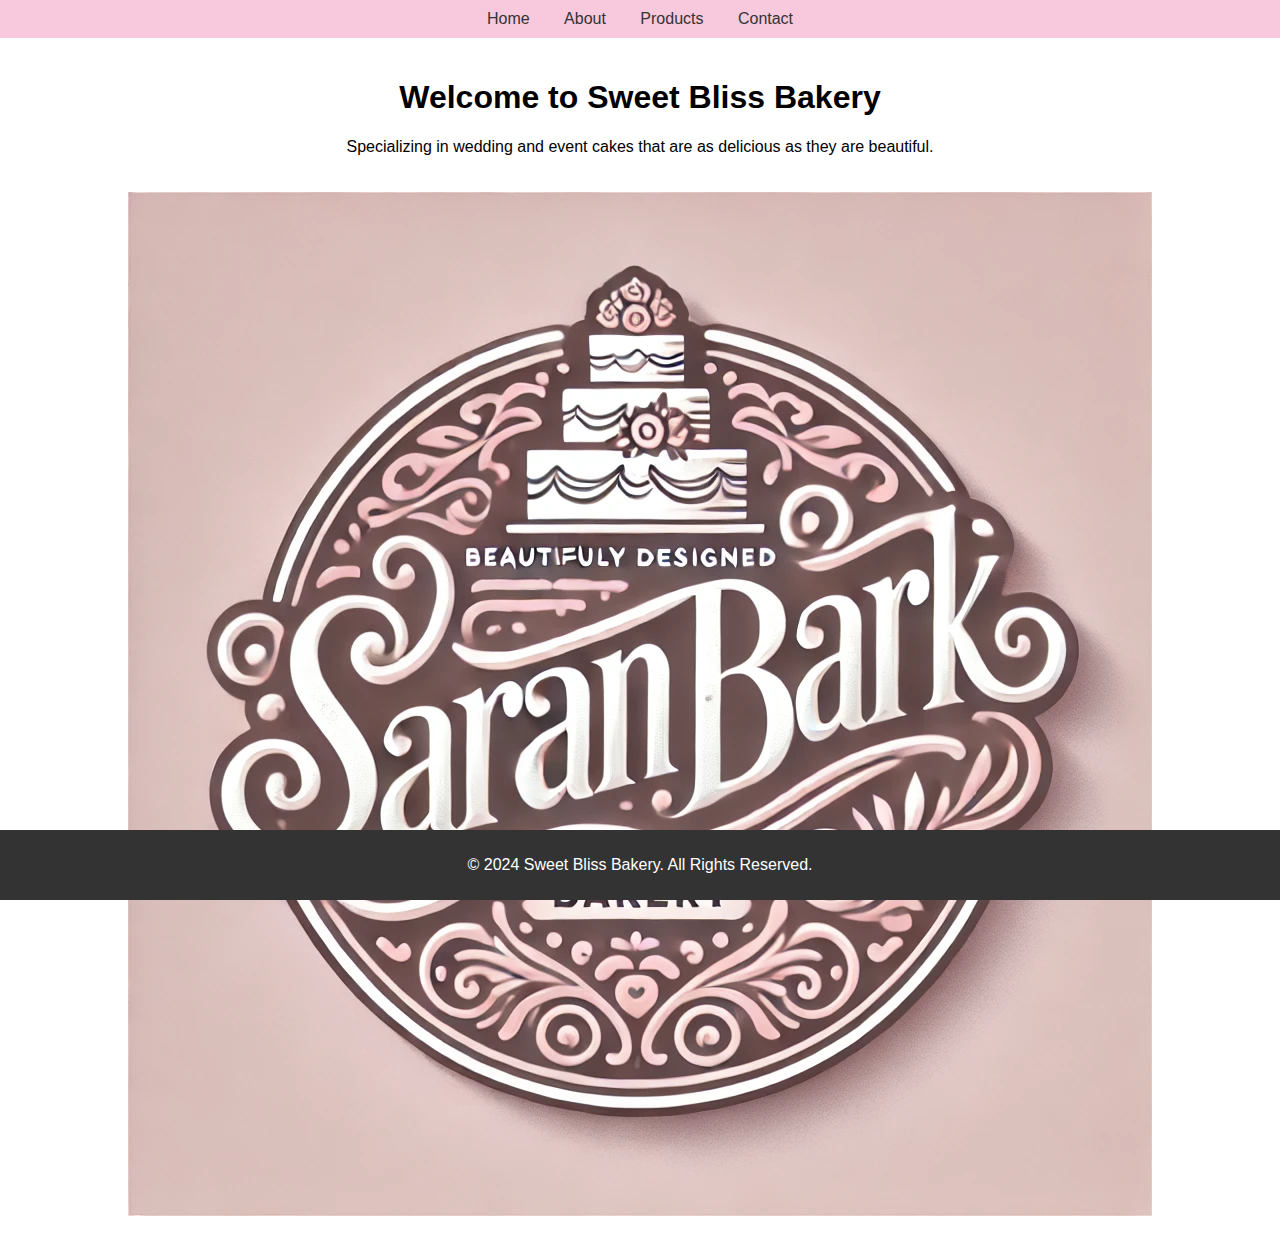
<file: index.html>
<!DOCTYPE html>
<html lang="en">
<head>
    <meta charset="UTF-8">
    <meta name="viewport" content="width=device-width, initial-scale=1.0">
    <title>Sweet Bliss Bakery</title>
    <link rel="stylesheet" href="style.css">
</head>
<body>
    <header>
        <nav>
            <ul>
                <li><a href="index.html">Home</a></li>
                <li><a href="about.html">About</a></li>
                <li><a href="products.html">Products</a></li>
                <li><a href="contact.html">Contact</a></li>
            </ul>
        </nav>
    </header>
    <main>
        <h1>Welcome to Sweet Bliss Bakery</h1>
        <p>Specializing in wedding and event cakes that are as delicious as they are beautiful.</p>
        <img src="logo.webp" alt="Sweet Bliss Bakery Logo" />
    </main>
    <footer>
        <p>&copy; 2024 Sweet Bliss Bakery. All Rights Reserved.</p>
    </footer>
</body>
</html>
</file>
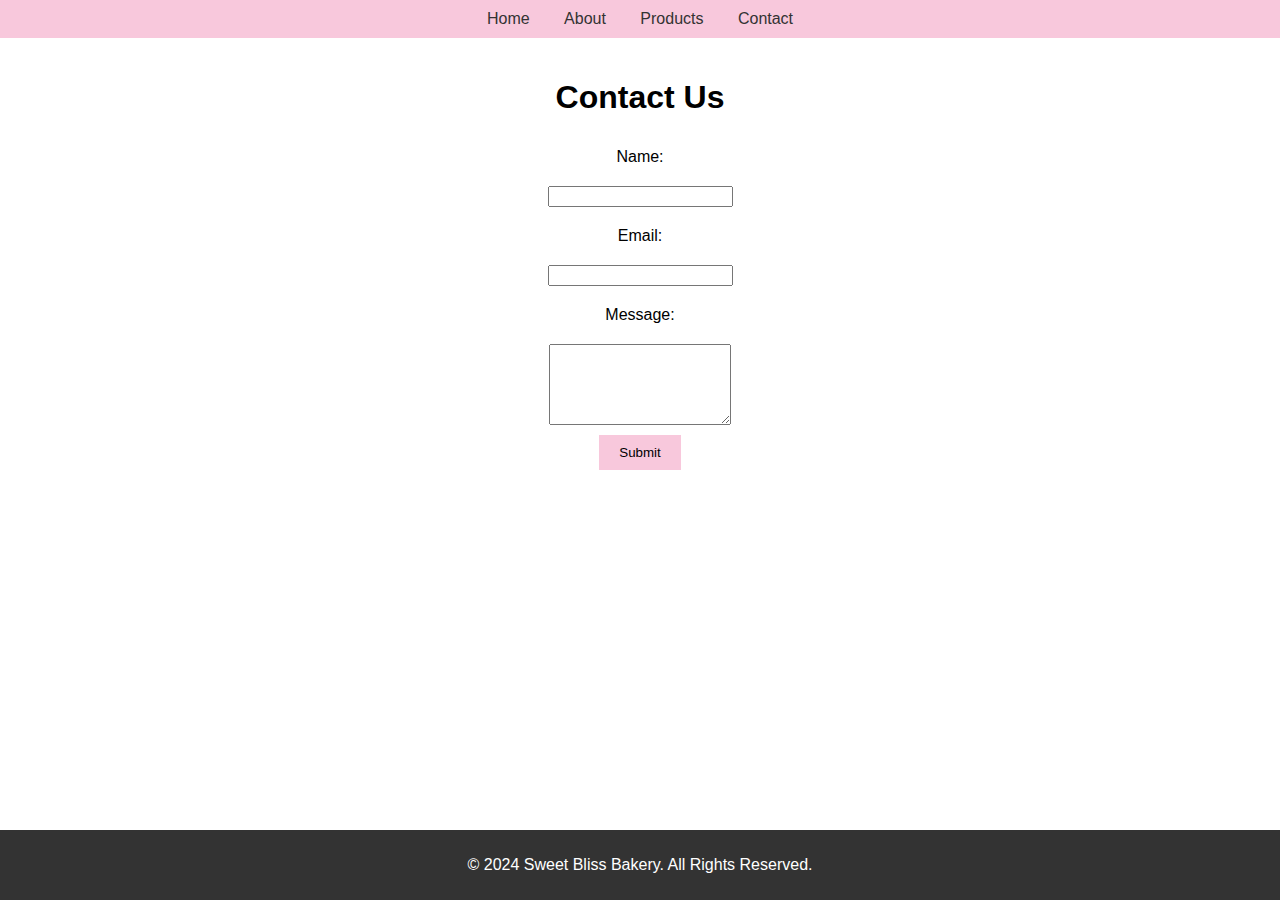
<file: contact.html>
<!DOCTYPE html>
<html lang="en">
<head>
    <meta charset="UTF-8">
    <meta name="viewport" content="width=device-width, initial-scale=1.0">
    <title>Contact Us - Sweet Bliss Bakery</title>
    <link rel="stylesheet" href="style.css">
</head>
<body>
    <header>
        <nav>
            <ul>
                <li><a href="index.html">Home</a></li>
                <li><a href="about.html">About</a></li>
                <li><a href="products.html">Products</a></li>
                <li><a href="contact.html">Contact</a></li>
            </ul>
        </nav>
    </header>
    <main>
        <h1>Contact Us</h1>
        <form action="#">
            <label for="name">Name:</label>
            <input type="text" id="name" name="name" required>
            
            <label for="email">Email:</label>
            <input type="email" id="email" name="email" required>
            
            <label for="message">Message:</label>
            <textarea id="message" name="message" rows="5" required></textarea>
            
            <button type="submit">Submit</button>
        </form>
    </main>
    <footer>
        <p>&copy; 2024 Sweet Bliss Bakery. All Rights Reserved.</p>
    </footer>
</body>
</html>
</file>
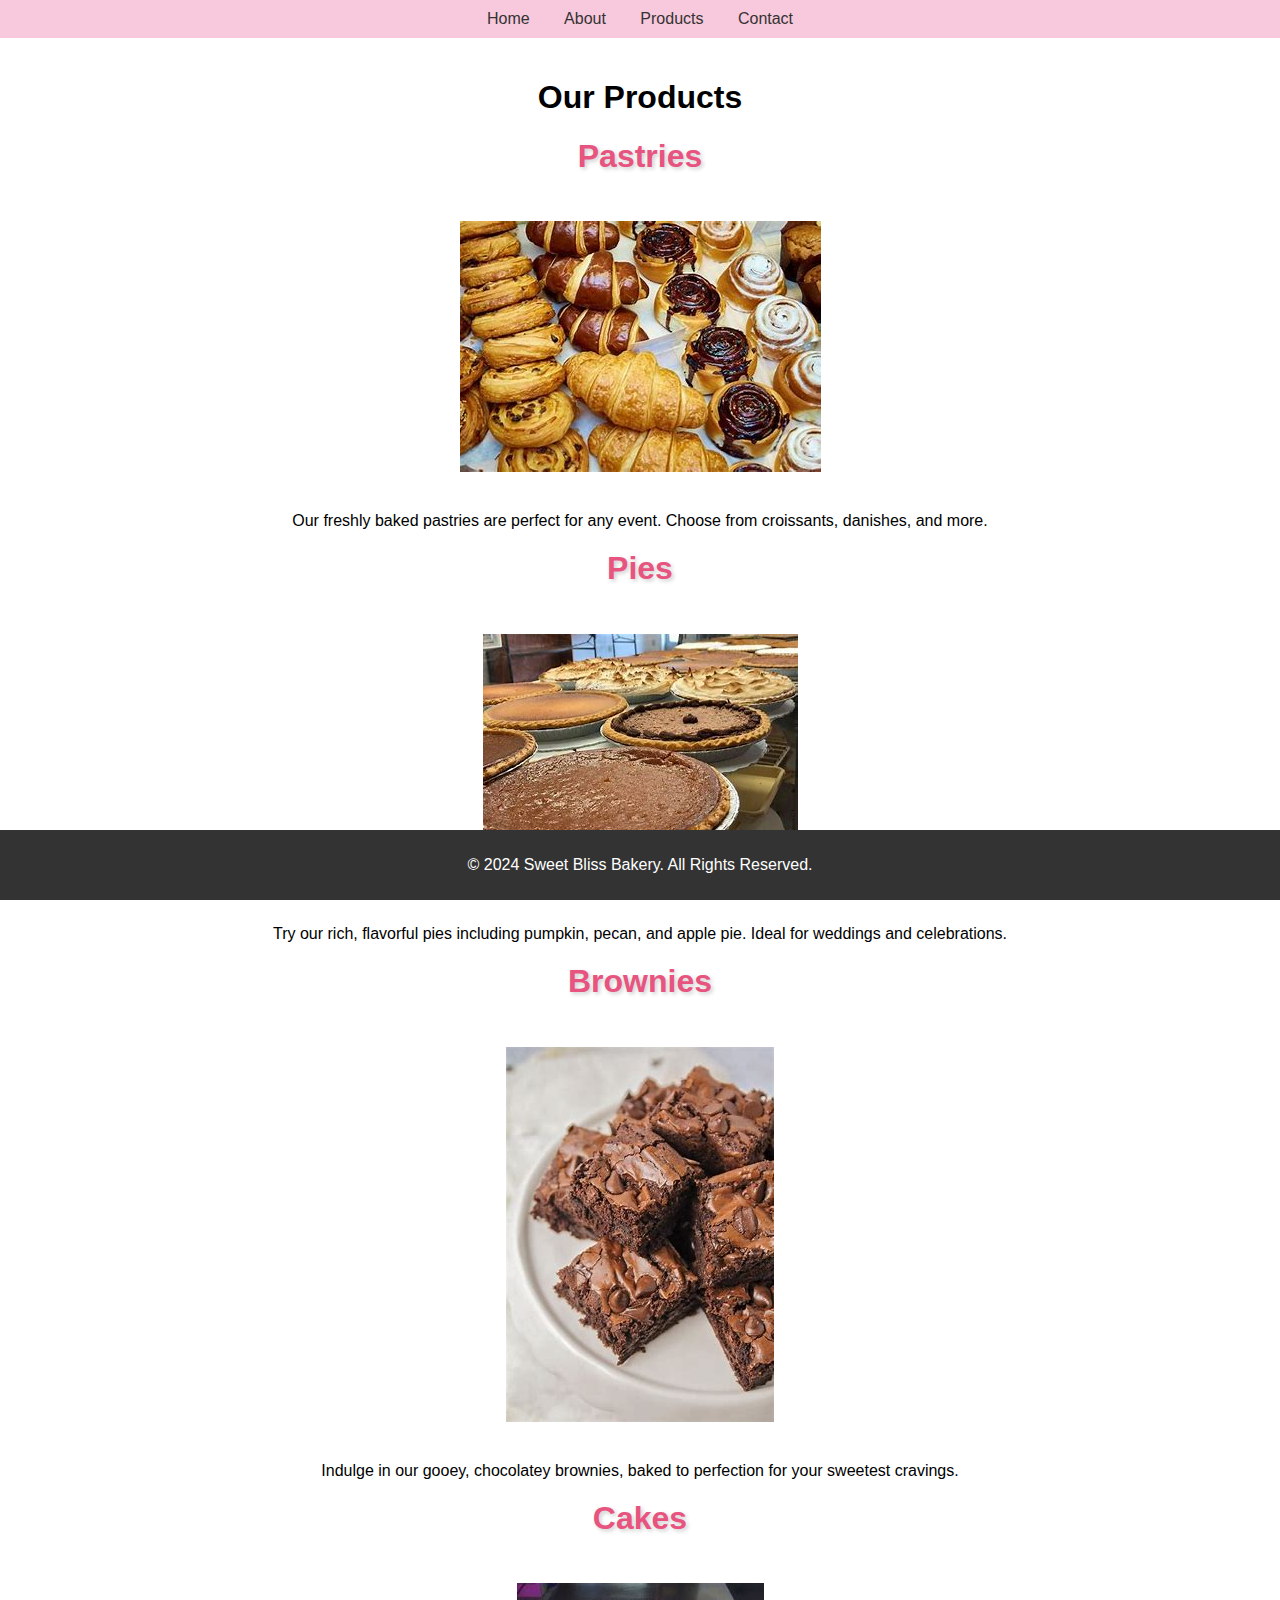
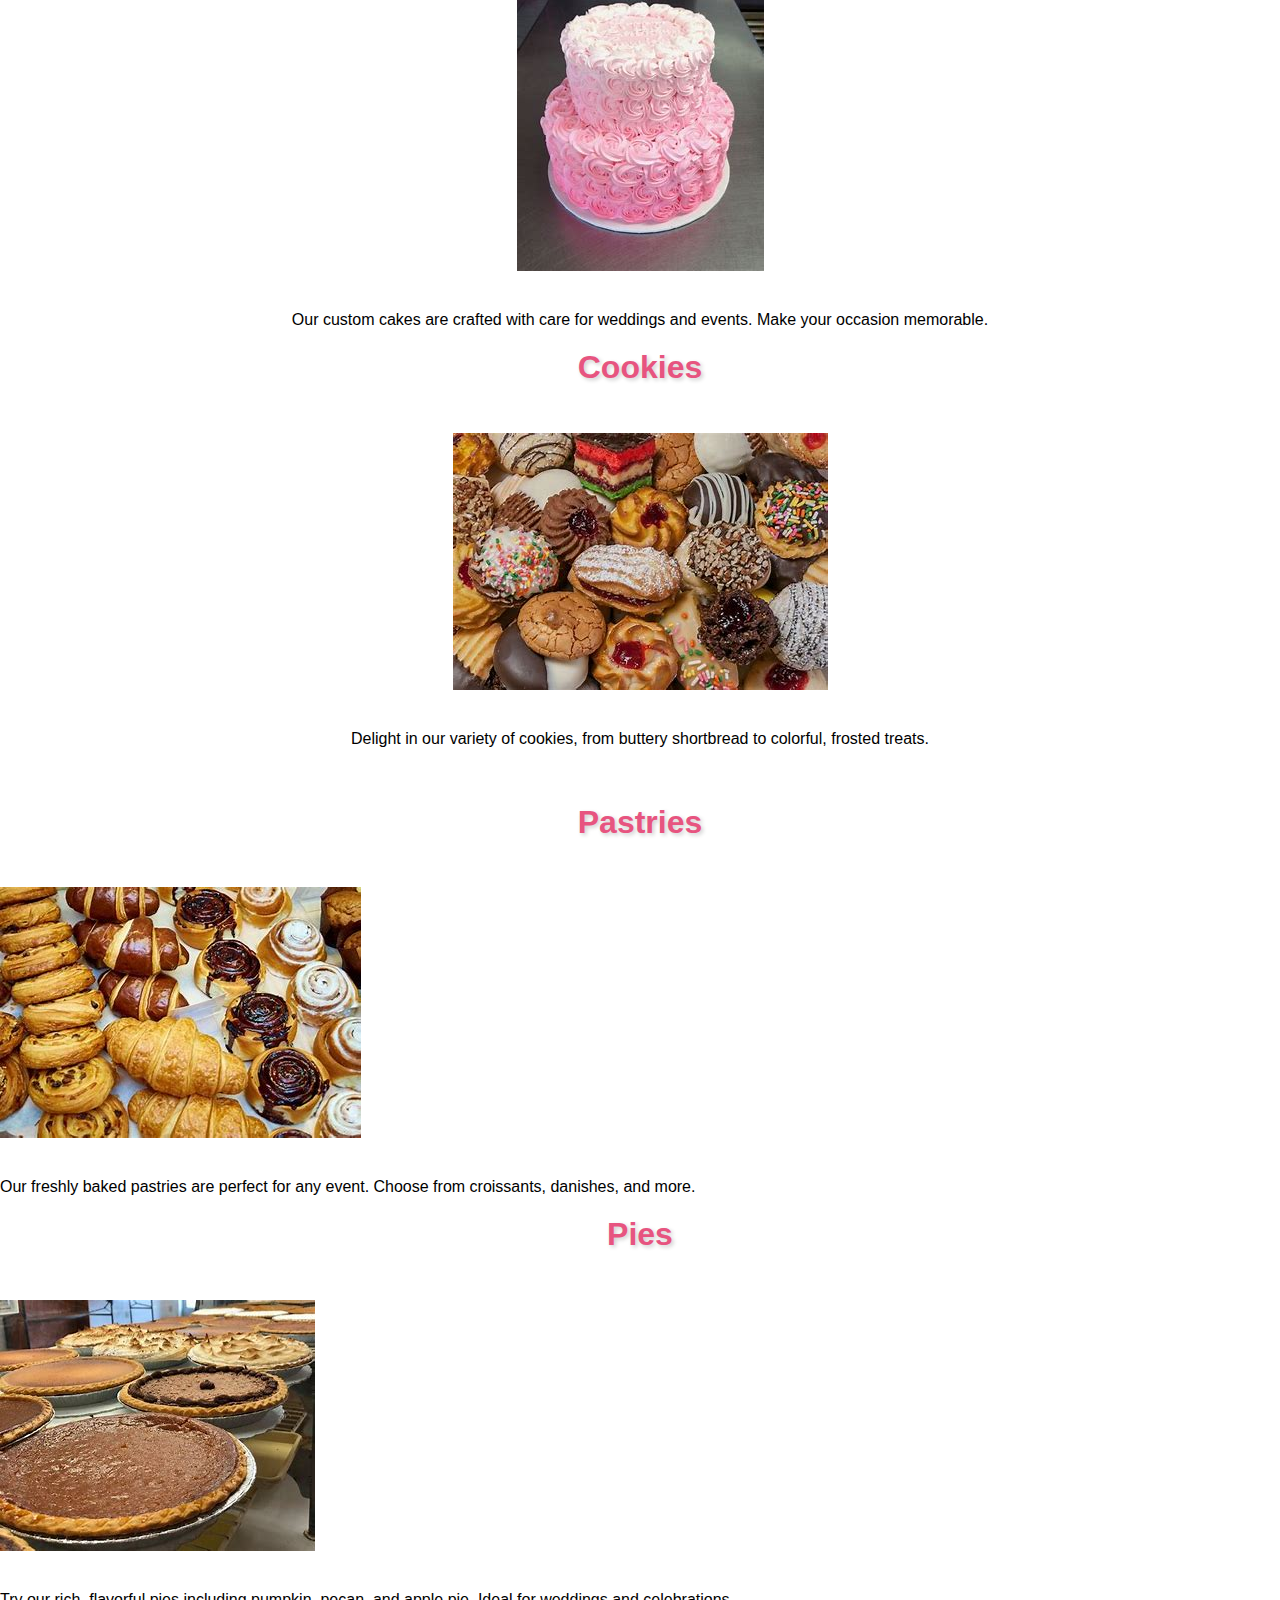
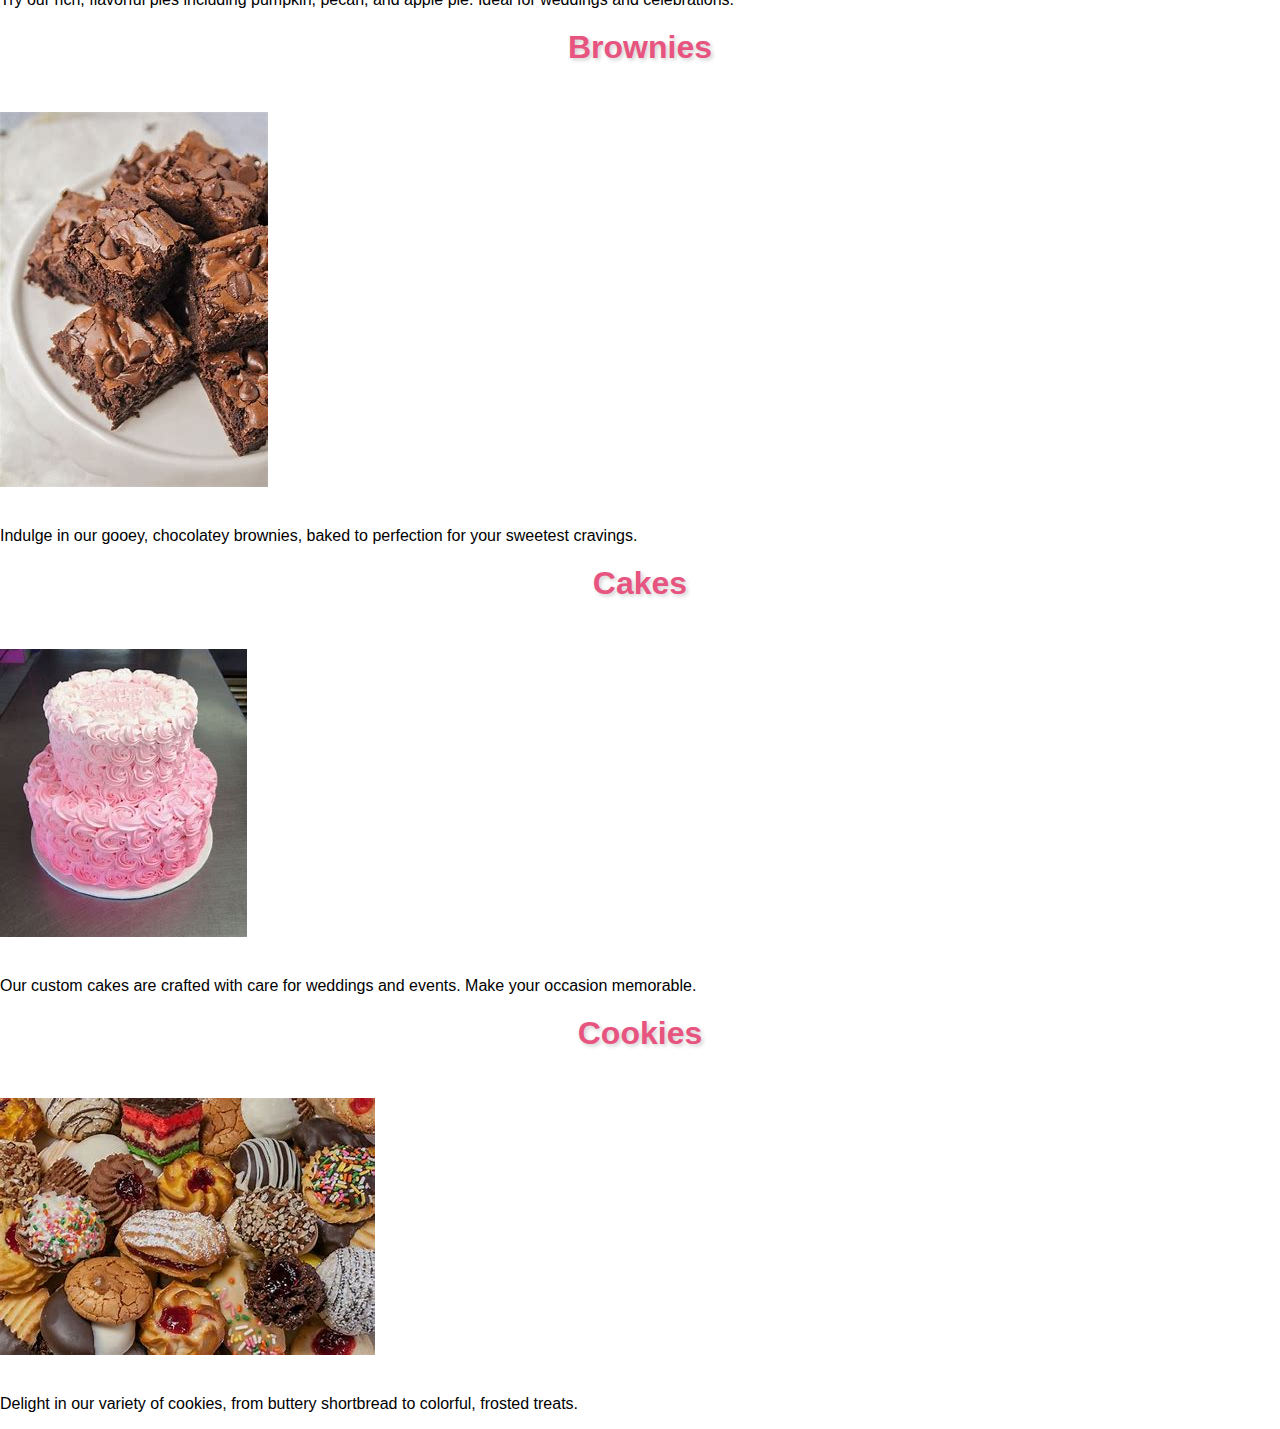
<file: products.html>
<!DOCTYPE html>
<html lang="en">
<head>
    <meta charset="UTF-8">
    <meta name="viewport" content="width=device-width, initial-scale=1.0">
    <title>Our Products - Sweet Bliss Bakery</title>
    <link rel="stylesheet" href="style.css">
</head>
<body>
    <header>
        <nav>
            <ul>
                <li><a href="index.html">Home</a></li>
                <li><a href="about.html">About</a></li>
                <li><a href="products.html">Products</a></li>
                <li><a href="contact.html">Contact</a></li>
            </ul>
        </nav>
    </header>
    <main>
        <h1>Our Products</h1>

        <!-- Pastries Section -->
        <section>
            <h2>Pastries</h2>
            <img src="paistries.jpg" alt="Assorted pastries">
            <p>Our freshly baked pastries are perfect for any event. Choose from croissants, danishes, and more.</p>
        </section>

        <!-- Pies Section -->
        <section>
            <h2>Pies</h2>
            <img src="pie.jpg" alt="Delicious pies">
            <p>Try our rich, flavorful pies including pumpkin, pecan, and apple pie. Ideal for weddings and celebrations.</p>
        </section>

        <!-- Brownies Section -->
        <section>
            <h2>Brownies</h2>
            <img src="brownie.jpg" alt="Chocolate brownies">
            <p>Indulge in our gooey, chocolatey brownies, baked to perfection for your sweetest cravings.</p>
        </section>

        <!-- Cakes Section -->
        <section>
            <h2>Cakes</h2>
            <img src="cakes.jpg" alt="Pink wedding cake">
            <p>Our custom cakes are crafted with care for weddings and events. Make your occasion memorable.</p>
        </section>

        <!-- Cookies Section -->
        <section>
            <h2>Cookies</h2>
            <img src="cookies.jpg" alt="Assorted cookies">
            <p>Delight in our variety of cookies, from buttery shortbread to colorful, frosted treats.</p>
        </section>
    </main>
    <footer>
        <p>&copy; 2024 Sweet Bliss Bakery. All Rights Reserved.</p>
    </footer>
</body>
</html>
<section class="pastries">
    <h2>Pastries</h2>
    <img src="paistries.jpg" alt="Assorted pastries">
    <p>Our freshly baked pastries are perfect for any event. Choose from croissants, danishes, and more.</p>
</section>

<section class="pies">
    <h2>Pies</h2>
    <img src="pie.jpg" alt="Delicious pies">
    <p>Try our rich, flavorful pies including pumpkin, pecan, and apple pie. Ideal for weddings and celebrations.</p>
</section>

<section class="brownies">
    <h2>Brownies</h2>
    <img src="brownie.jpg" alt="Chocolate brownies">
    <p>Indulge in our gooey, chocolatey brownies, baked to perfection for your sweetest cravings.</p>
</section>

<section class="cakes">
    <h2>Cakes</h2>
    <img src="cakes.jpg" alt="Pink wedding cake">
    <p>Our custom cakes are crafted with care for weddings and events. Make your occasion memorable.</p>
</section>

<section class="cookies">
    <h2>Cookies</h2>
    <img src="cookies.jpg" alt="Assorted cookies">
    <p>Delight in our variety of cookies, from buttery shortbread to colorful, frosted treats.</p>
</section>
</file>
<file: style.css>
/* Reset and Basic Styles */
body {
    font-family: Arial, sans-serif;
    margin: 0;
    padding: 0;
}

header {
    background-color: #f8c8dc;
    padding: 10px 0;
    text-align: center;
}

nav ul {
    list-style: none;
    margin: 0;
    padding: 0;
}

nav ul li {
    display: inline;
    margin: 0 15px;
}

nav ul li a {
    text-decoration: none;
    color: #333;
}

footer {
    background-color: #333;
    color: #fff;
    text-align: center;
    padding: 10px 0;
    position: fixed;
    bottom: 0;
    width: 100%;
}

main {
    padding: 20px;
    text-align: center;
}

img {
    max-width: 100%;
    height: auto;
    margin: 20px 0;
}

form {
    display: flex;
    flex-direction: column;
    align-items: center;
}

form label, form input, form textarea {
    margin: 10px 0;
}

button {
    background-color: #f8c8dc;
    border: none;
    padding: 10px 20px;
    cursor: pointer;
}

button:hover {
    background-color: #f4a2c5;
}

/* Fancy Pink Font Style for Product Categories */
h2 {
    font-family: 'Cursive', Arial, sans-serif; /* Use a fancy font or fallback fonts */
    color: #e75480; /* Pink color */
    text-align: center; /* Center the headings */
    font-size: 2rem; /* Increase font size */
    text-shadow: 2px 2px 4px rgba(0, 0, 0, 0.2); /* Add a subtle shadow */
    margin-top: 20px; /* Add spacing above */
}
</file>
